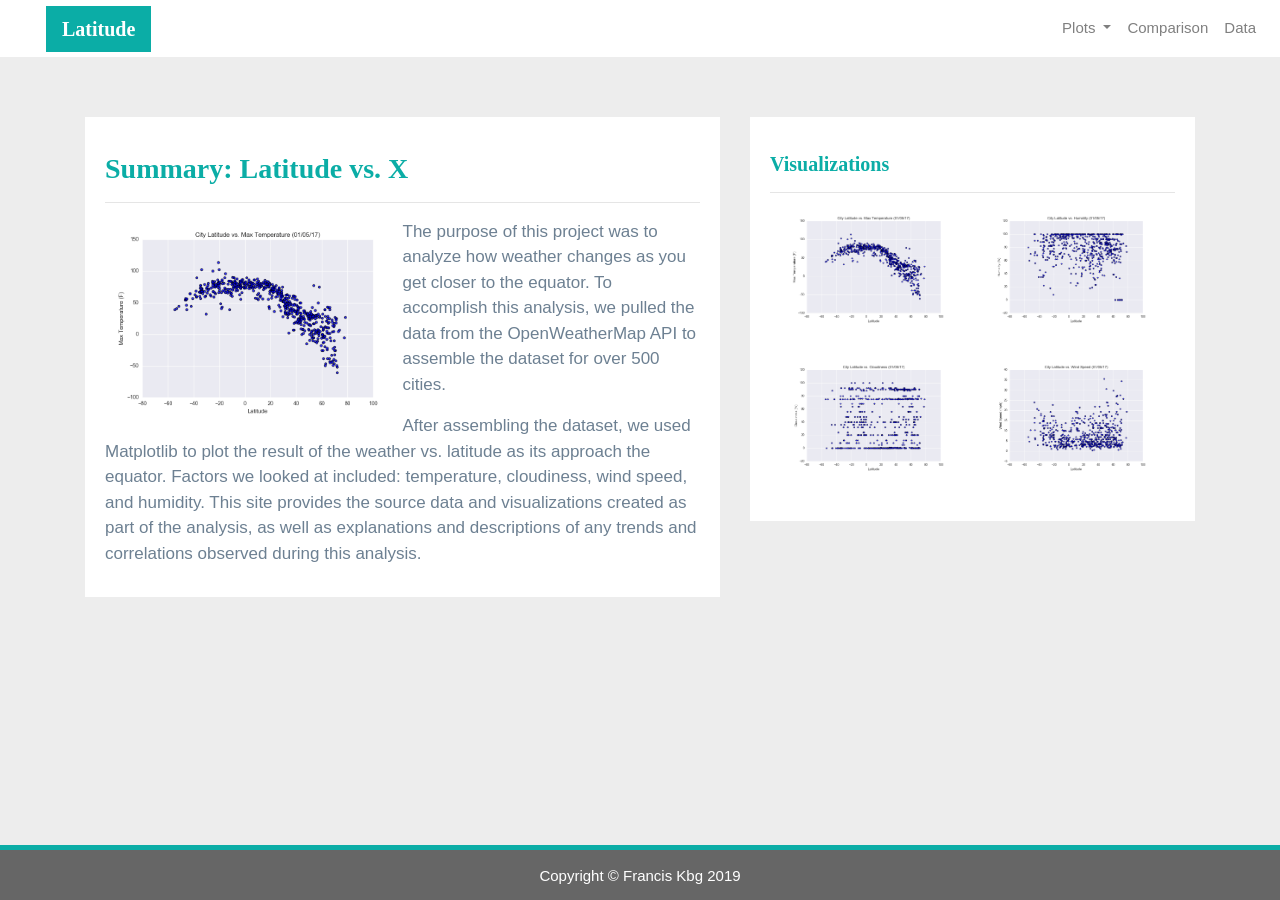
<file: index.html>
<!DOCTYPE html>
<html>

<head>
  <meta charset="utf-8" />
  <meta http-equiv="X-UA-Compatible" content="IE=edge">
  <title>Bootstrap Visualization Dashboard</title>
  <meta name="viewport" content="width=device-width, initial-scale=1">

  <!-- Bootstrap CSS -->
  <link rel="stylesheet" href="https://maxcdn.bootstrapcdn.com/bootstrap/4.0.0/css/bootstrap.min.css" integrity="sha384-Gn5384xqQ1aoWXA+058RXPxPg6fy4IWvTNh0E263XmFcJlSAwiGgFAW/dAiS6JXm"
    crossorigin="anonymous">

  <!--CSS Link-->
  <link rel="stylesheet" type="text/css" href="style.css">

</head>

<body>
  <!-- Navigation Section -->
  <div class="navigation">
    <nav class="navbar navbar-expand-lg navbar-light">
      <a class="navbar-brand" style="background-color: #0BADA6;" href="index.html">Latitude</a>
      <button class="navbar-toggler  border border-white" type="button" data-toggle="collapse" data-target="#navbarNavDropdown"
        aria-controls="navbarNavDropdown" aria-expanded="false" aria-label="Toggle navigation">
        <span class="navbar-toggler-icon"></span>
      </button>
      <div class="collapse navbar-collapse" id="navbarNavDropdown">
        <ul class="navbar-nav ml-auto">
          <li class="nav-item dropdown">
            <a class="nav-link dropdown-toggle" href="#" id="navbarDropdownMenuLink" data-toggle="dropdown"
              aria-haspopup="true" aria-expanded="false">
              Plots
            </a>
            <div class="dropdown-menu" aria-labelledby="navbarDropdownMenuLink">
              <a class="dropdown-item" href="max_temperature.html">Max Temperature</a>
              <a class="dropdown-item" href="humidity.html">Humidity</a>
              <a class="dropdown-item" href="cloudiness.html">Cloudiness</a>
              <a class="dropdown-item" href="wind_speed.html">Wind Speed</a>
            </div>
          </li>
          <li class="nav-item">
            <a class="nav-link" href="comparisons.html">Comparison</a>
          </li>
          <li class="nav-item">
            <a class="nav-link" href="data.html">Data</a>
          </li>

        </ul>
      </div>
    </nav>
  </div>
  <!-- Content Section -->
  <div class="container">
    <div class="row">
      <div class="col-lg-7 col-md-12">
        <!-- Left box  -->
        <div class="box">
          <h3 class="title">Summary: Latitude vs. X</h3>
          <hr>
          <img src="Resources/assets/images/Fig1.png" class="vizualization rounded float-left" alt="Max Temperature Graph">
          <p>The purpose of this project was to analyze how weather changes as you get closer to the equator. To
            accomplish this analysis, we pulled the data from the OpenWeatherMap API to assemble the dataset for over
            500 cities.</p>
          <p>After assembling the dataset, we used Matplotlib to plot the result of the weather vs. latitude as its approach the equator.
            Factors we looked at included: temperature, cloudiness, wind speed, and humidity. This site provides the
            source data and visualizations created as part of the analysis, as well as explanations and descriptions of
            any trends and correlations observed during this analysis.</p>
        </div>
      </div>
      <div class="col-lg-5 col-md-12">
        <!-- Right Box -->
        <div class="box">
          <h5 class="title">Visualizations</h5>
          <hr>


          <div class="container">
            <div class="row" style="padding-bottom: 30px;">
              <div class="col-6">
                <a href="max_temperature.html">
                  <img class="panel" src="Resources/assets/images/Fig1.png" alt="Max Temperature Image">
                </a>
              </div>
              <div class="col-6">
                <a href="humidity.html">
                  <img class="panel" src="Resources/assets/images/Fig2.png" alt="Humidity Graph">
                </a>
              </div>
            </div>

            <div class="row" style="padding-bottom: 30px;">
              <div class="col-6">
                <a href="cloudiness.html">
                  <img class="panel" src="Resources/assets/images/Fig3.png" alt="Cloudiness Graph">
                </a>
              </div>
              <div class="col-6">
                <a href="wind_speed.html">
                  <img class="panel" src="Resources/assets/images/Fig4.png" alt="Wind Speed Graph">
                </a>
              </div>


            </div>
          </div>


        </div>
      </div>
    </div>
  </div>
  <!-- Footer Section -->
  <footer>
    <div class="footer">Copyright &copy; Francis Kbg 2019</div>
  </footer>

  <!-- Bootstrap JS -->
  <script src="https://code.jquery.com/jquery-3.2.1.slim.min.js" integrity="sha384-KJ3o2DKtIkvYIK3UENzmM7KCkRr/rE9/Qpg6aAZGJwFDMVNA/GpGFF93hXpG5KkN"
    crossorigin="anonymous"></script>
  <script src="https://cdnjs.cloudflare.com/ajax/libs/popper.js/1.12.9/umd/popper.min.js" integrity="sha384-ApNbgh9B+Y1QKtv3Rn7W3mgPxhU9K/ScQsAP7hUibX39j7fakFPskvXusvfa0b4Q"
    crossorigin="anonymous"></script>
  <script src="https://maxcdn.bootstrapcdn.com/bootstrap/4.0.0/js/bootstrap.min.js" integrity="sha384-JZR6Spejh4U02d8jOt6vLEHfe/JQGiRRSQQxSfFWpi1MquVdAyjUar5+76PVCmYl"
    crossorigin="anonymous"></script>

</body>

</html>
</file>
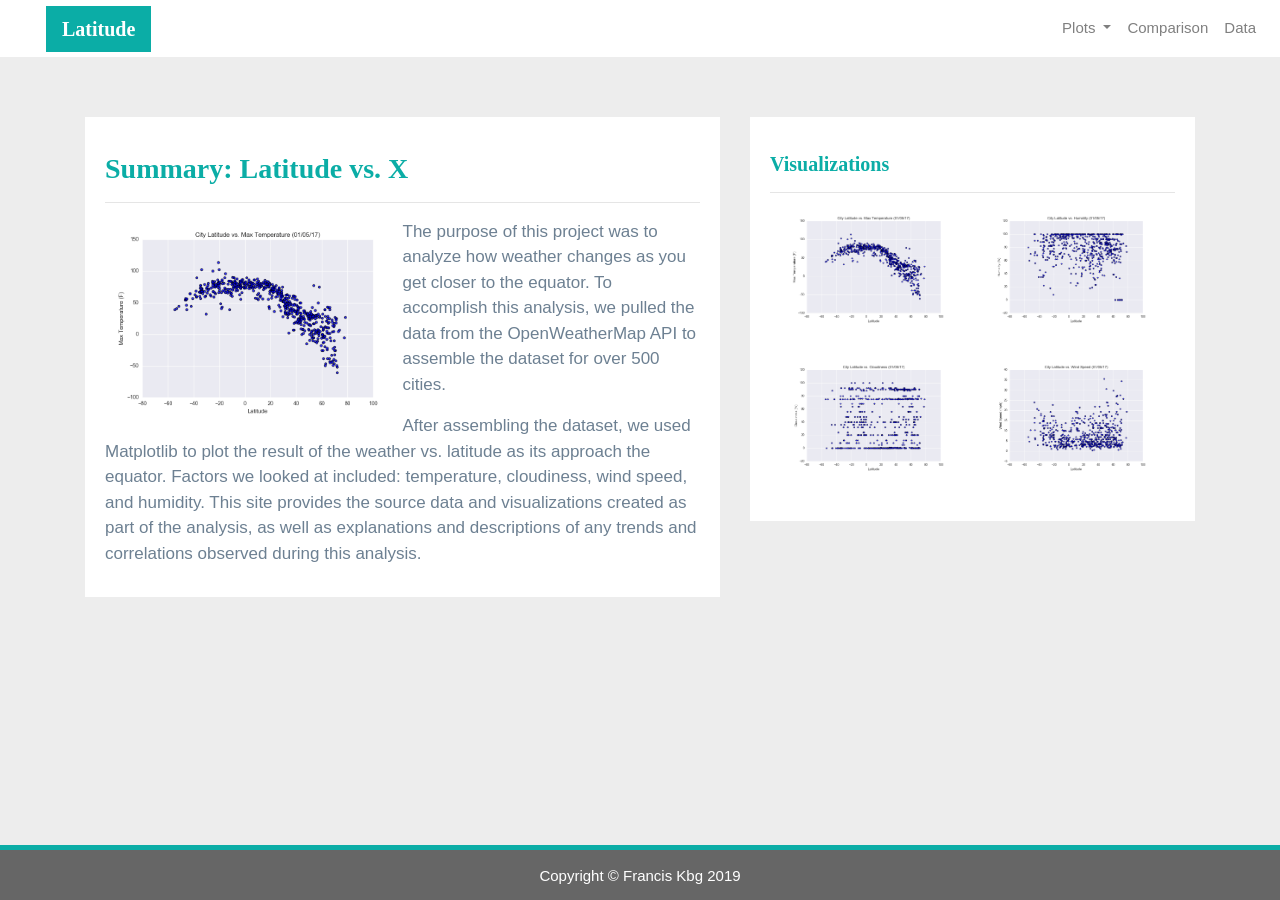
<file: Homework/index.html>
<!DOCTYPE html>
<html>

<head>
  <meta charset="utf-8" />
  <meta http-equiv="X-UA-Compatible" content="IE=edge">
  <title>Bootstrap Visualization Dashboard</title>
  <meta name="viewport" content="width=device-width, initial-scale=1">

  <!-- Bootstrap CSS -->
  <link rel="stylesheet" href="https://maxcdn.bootstrapcdn.com/bootstrap/4.0.0/css/bootstrap.min.css" integrity="sha384-Gn5384xqQ1aoWXA+058RXPxPg6fy4IWvTNh0E263XmFcJlSAwiGgFAW/dAiS6JXm"
    crossorigin="anonymous">

  <!--CSS Link-->
  <link rel="stylesheet" type="text/css" href="style.css">

</head>

<body>
  <!-- Navigation Section -->
  <div class="navigation">
    <nav class="navbar navbar-expand-lg navbar-light">
      <a class="navbar-brand" style="background-color: #0BADA6;" href="index.html">Latitude</a>
      <button class="navbar-toggler  border border-white" type="button" data-toggle="collapse" data-target="#navbarNavDropdown"
        aria-controls="navbarNavDropdown" aria-expanded="false" aria-label="Toggle navigation">
        <span class="navbar-toggler-icon"></span>
      </button>
      <div class="collapse navbar-collapse" id="navbarNavDropdown">
        <ul class="navbar-nav ml-auto">
          <li class="nav-item dropdown">
            <a class="nav-link dropdown-toggle" href="#" id="navbarDropdownMenuLink" data-toggle="dropdown"
              aria-haspopup="true" aria-expanded="false">
              Plots
            </a>
            <div class="dropdown-menu" aria-labelledby="navbarDropdownMenuLink">
              <a class="dropdown-item" href="max_temperature.html">Max Temperature</a>
              <a class="dropdown-item" href="humidity.html">Humidity</a>
              <a class="dropdown-item" href="cloudiness.html">Cloudiness</a>
              <a class="dropdown-item" href="wind_speed.html">Wind Speed</a>
            </div>
          </li>
          <li class="nav-item">
            <a class="nav-link" href="comparisons.html">Comparison</a>
          </li>
          <li class="nav-item">
            <a class="nav-link" href="data.html">Data</a>
          </li>

        </ul>
      </div>
    </nav>
  </div>
  <!-- Content Section -->
  <div class="container">
    <div class="row">
      <div class="col-lg-7 col-md-12">
        <!-- Left box  -->
        <div class="box">
          <h3 class="title">Summary: Latitude vs. X</h3>
          <hr>
          <img src="Resources/assets/images/Fig1.png" class="vizualization rounded float-left" alt="Max Temperature Graph">
          <p>The purpose of this project was to analyze how weather changes as you get closer to the equator. To
            accomplish this analysis, we pulled the data from the OpenWeatherMap API to assemble the dataset for over
            500 cities.</p>
          <p>After assembling the dataset, we used Matplotlib to plot the result of the weather vs. latitude as its approach the equator.
            Factors we looked at included: temperature, cloudiness, wind speed, and humidity. This site provides the
            source data and visualizations created as part of the analysis, as well as explanations and descriptions of
            any trends and correlations observed during this analysis.</p>
        </div>
      </div>
      <div class="col-lg-5 col-md-12">
        <!-- Right Box -->
        <div class="box">
          <h5 class="title">Visualizations</h5>
          <hr>


          <div class="container">
            <div class="row" style="padding-bottom: 30px;">
              <div class="col-6">
                <a href="max_temperature.html">
                  <img class="panel" src="Resources/assets/images/Fig1.png" alt="Max Temperature Image">
                </a>
              </div>
              <div class="col-6">
                <a href="humidity.html">
                  <img class="panel" src="Resources/assets/images/Fig2.png" alt="Humidity Graph">
                </a>
              </div>
            </div>

            <div class="row" style="padding-bottom: 30px;">
              <div class="col-6">
                <a href="cloudiness.html">
                  <img class="panel" src="Resources/assets/images/Fig3.png" alt="Cloudiness Graph">
                </a>
              </div>
              <div class="col-6">
                <a href="wind_speed.html">
                  <img class="panel" src="Resources/assets/images/Fig4.png" alt="Wind Speed Graph">
                </a>
              </div>


            </div>
          </div>


        </div>
      </div>
    </div>
  </div>
  <!-- Footer Section -->
  <footer>
    <div class="footer">Copyright &copy; Francis Kbg 2019</div>
  </footer>

  <!-- Bootstrap JS -->
  <script src="https://code.jquery.com/jquery-3.2.1.slim.min.js" integrity="sha384-KJ3o2DKtIkvYIK3UENzmM7KCkRr/rE9/Qpg6aAZGJwFDMVNA/GpGFF93hXpG5KkN"
    crossorigin="anonymous"></script>
  <script src="https://cdnjs.cloudflare.com/ajax/libs/popper.js/1.12.9/umd/popper.min.js" integrity="sha384-ApNbgh9B+Y1QKtv3Rn7W3mgPxhU9K/ScQsAP7hUibX39j7fakFPskvXusvfa0b4Q"
    crossorigin="anonymous"></script>
  <script src="https://maxcdn.bootstrapcdn.com/bootstrap/4.0.0/js/bootstrap.min.js" integrity="sha384-JZR6Spejh4U02d8jOt6vLEHfe/JQGiRRSQQxSfFWpi1MquVdAyjUar5+76PVCmYl"
    crossorigin="anonymous"></script>

</body>

</html>
</file>
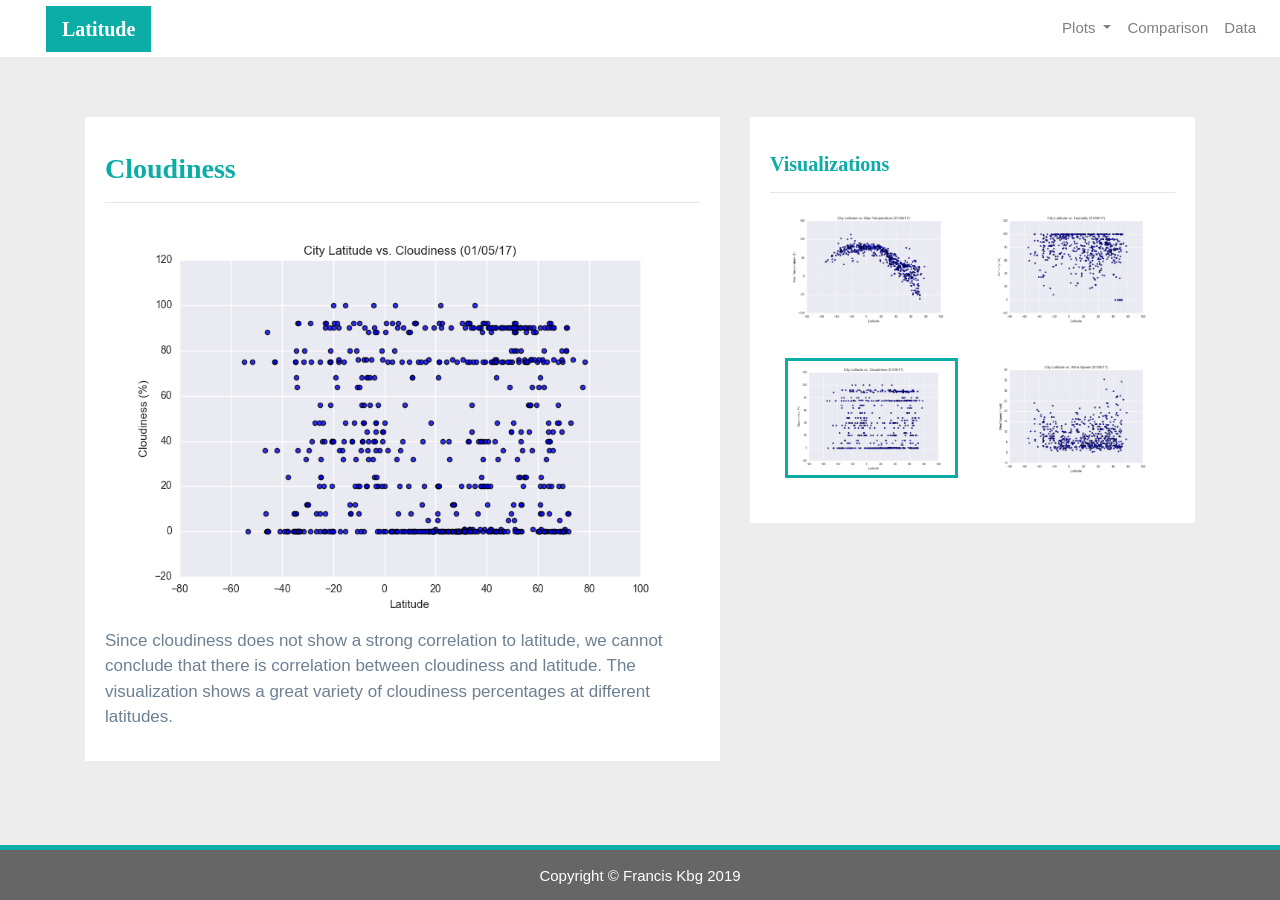
<file: cloudiness.html>
<!DOCTYPE html>
<html>

<head>
  <meta charset="utf-8" />
  <meta http-equiv="X-UA-Compatible" content="IE=edge">
  <title>Bootstrap Visualization Dashboard</title>
  <meta name="viewport" content="width=device-width, initial-scale=1">

  <!-- Bootstrap CSS -->
  <link rel="stylesheet" href="https://maxcdn.bootstrapcdn.com/bootstrap/4.0.0/css/bootstrap.min.css" integrity="sha384-Gn5384xqQ1aoWXA+058RXPxPg6fy4IWvTNh0E263XmFcJlSAwiGgFAW/dAiS6JXm"
    crossorigin="anonymous">

  <!--CSS Link-->
  <link rel="stylesheet" type="text/css" href="style.css">

</head>

<body>
  <!-- Navigation Section -->
  <div class="navigation">
    <nav class="navbar navbar-expand-lg navbar-light">
      <a class="navbar-brand" style="background-color: #0BADA6;" href="index.html">Latitude</a>
      <button class="navbar-toggler border border-white" type="button" data-toggle="collapse" data-target="#navbarNavDropdown"
        aria-controls="navbarNavDropdown" aria-expanded="false" aria-label="Toggle navigation">
        <span class="navbar-toggler-icon"></span>
      </button>
      <div class="collapse navbar-collapse" id="navbarNavDropdown">
        <ul class="navbar-nav ml-auto">
          <li class="nav-item dropdown">
            <a class="nav-link dropdown-toggle" href="#" id="navbarDropdownMenuLink" data-toggle="dropdown"
              aria-haspopup="true" aria-expanded="false">
              Plots
            </a>
            <div class="dropdown-menu" aria-labelledby="navbarDropdownMenuLink">
              <a class="dropdown-item" href="max_temperature.html">Max Temperature</a>
              <a class="dropdown-item" href="humidity.html">Humidity</a>
              <a class="dropdown-item active" href="cloudiness.html">Cloudiness</a>
              <a class="dropdown-item" href="wind_speed.html">Wind Speed</a>
            </div>
          </li>
          <li class="nav-item">
            <a class="nav-link" href="comparisons.html">Comparison</a>
          </li>
          <li class="nav-item">
            <a class="nav-link" href="data.html">Data</a>
          </li>

        </ul>
      </div>
    </nav>
  </div>
  <!-- Content Section -->
  <div class="container">
    <div class="row">
      <div class="col-lg-7 col-md-12">
        <!-- Left box  -->
        <div class="box">
          <h3 class="title">Cloudiness</h3>
          <hr>
          <img src="Resources/assets/images/Fig3.png" alt="Cloudines Graph">
          <p>Since cloudiness does not show a strong correlation to latitude, we cannot conclude that 
              there is correlation between cloudiness and latitude. The visualization shows a great variety of
            cloudiness percentages at different latitudes.</p>
        </div>
      </div>
      <div class="col-lg-5 col-md-12">
        <!-- Right Box -->
        <div class="box">
          <h5 class="title">Visualizations</h5>
          <hr>


          <div class="container">
            <div class="row" style="padding-bottom: 30px;">
              <div class="col-6">
                <a href="max_temperature.html">
                  <img class="panel" src="Resources/assets/images/Fig1.png" alt="Max Temperature Image">
                </a>
              </div>
              <div class="col-6">
                <a href="humidity.html">
                  <img class="panel" src="Resources/assets/images/Fig2.png" alt="Humidity Graph">
                </a>
              </div>
            </div>

            <div class="row" style="padding-bottom: 30px;">
              <div class="col-6">
                <a href="cloudiness.html">
                  <img class="panel active" src="Resources/assets/images/Fig3.png" alt="Cloudiness Graph">
                </a>
              </div>
              <div class="col-6">
                <a href="wind_speed.html">
                  <img class="panel" src="Resources/assets/images/Fig4.png" alt="Wind Speed Graph">
                </a>
              </div>


            </div>
          </div>


        </div>
      </div>
    </div>
  </div>
  <!-- Footer Section -->
  <footer>
    <div class="footer">Copyright &copy; Francis Kbg 2019</div>
  </footer>

  <!-- Bootstrap JS -->
  <script src="https://code.jquery.com/jquery-3.2.1.slim.min.js" integrity="sha384-KJ3o2DKtIkvYIK3UENzmM7KCkRr/rE9/Qpg6aAZGJwFDMVNA/GpGFF93hXpG5KkN"
    crossorigin="anonymous"></script>
  <script src="https://cdnjs.cloudflare.com/ajax/libs/popper.js/1.12.9/umd/popper.min.js" integrity="sha384-ApNbgh9B+Y1QKtv3Rn7W3mgPxhU9K/ScQsAP7hUibX39j7fakFPskvXusvfa0b4Q"
    crossorigin="anonymous"></script>
  <script src="https://maxcdn.bootstrapcdn.com/bootstrap/4.0.0/js/bootstrap.min.js" integrity="sha384-JZR6Spejh4U02d8jOt6vLEHfe/JQGiRRSQQxSfFWpi1MquVdAyjUar5+76PVCmYl"
    crossorigin="anonymous"></script>

</body>

</html>
</file>
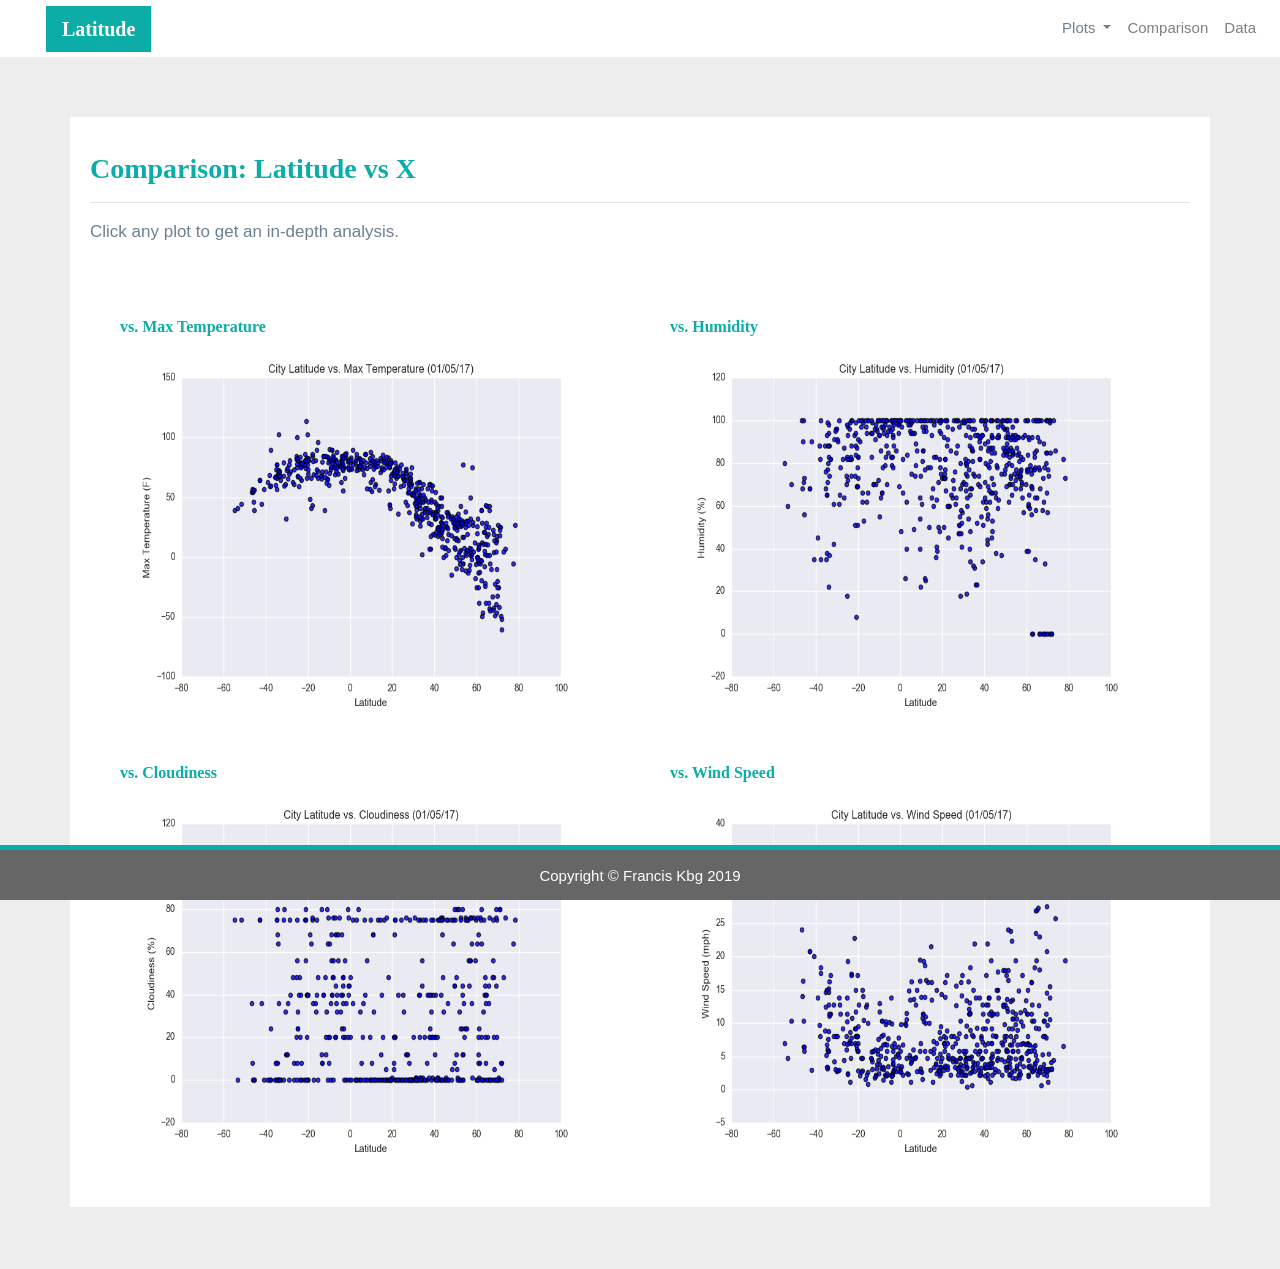
<file: comparisons.html>
<!DOCTYPE html>
<html>

<head>
  <meta charset="utf-8" />
  <meta http-equiv="X-UA-Compatible" content="IE=edge">
  <title>Bootstrap Visualization Dashboard</title>
  <meta name="viewport" content="width=device-width, initial-scale=1">

  <!-- Bootstrap CSS -->
  <link rel="stylesheet" href="https://maxcdn.bootstrapcdn.com/bootstrap/4.0.0/css/bootstrap.min.css" integrity="sha384-Gn5384xqQ1aoWXA+058RXPxPg6fy4IWvTNh0E263XmFcJlSAwiGgFAW/dAiS6JXm"
    crossorigin="anonymous">

  <!--CSS Link-->
  <link rel="stylesheet" type="text/css" href="style.css">

</head>

<body>
  <!-- Navigation Section -->
  <div class="navigation">
    <nav class="navbar navbar-expand-lg navbar-light">
      <a class="navbar-brand" style="background-color: #0BADA6;" href="index.html">Latitude</a>
      <button class="navbar-toggler  border border-white" type="button" data-toggle="collapse" data-target="#navbarNavDropdown"
        aria-controls="navbarNavDropdown" aria-expanded="false" aria-label="Toggle navigation">
        <span class="navbar-toggler-icon"></span>
      </button>
      <div class="collapse navbar-collapse" id="navbarNavDropdown">
        <ul class="navbar-nav ml-auto">
          <li class="nav-item dropdown">
            <a class="nav-link dropdown-toggle" href="#" id="navbarDropdownMenuLink" data-toggle="dropdown"
              aria-haspopup="true" aria-expanded="false" style="color: #6D8092">
              Plots
            </a>
            <div class="dropdown-menu" aria-labelledby="navbarDropdownMenuLink">
              <a class="dropdown-item" href="max_temperature.html">Max Temperature</a>
              <a class="dropdown-item" href="humidity.html">Humidity</a>
              <a class="dropdown-item" href="cloudiness.html">Cloudiness</a>
              <a class="dropdown-item" href="wind_speed.html">Wind Speed</a>
            </div>
          </li>
          <li class="nav-item">
            <a class="nav-link" href="comparisons.html">Comparison</a>
          </li>
          <li class="nav-item">
            <a class="nav-link" href="data.html">Data</a>
          </li>

        </ul>
      </div>
    </nav>
  </div>
  <!-- Content Section -->
  <div class="container">
    <div class="row">
      <div>
        <!-- Left box  -->
        <div class="box">
          <h3 class="title">Comparison: Latitude vs X</h3>
          <hr>
          <p>Click any plot to get an in-depth analysis.</p>
          <div class="container" style="padding-bottom: 40px;">
            <div class="row">
              <div class="col-lg-6" style="padding: 30px;">
                <div class="title">vs. Max Temperature</div>
                <a href="max_temperature.html">
                  <img class="panel" src="Resources/assets/images/Fig1.png" alt="Max Temperature Image">
                </a>
              </div>
              <div class="col-lg-6" style="padding: 30px;">
                <div class="title">vs. Humidity</div>
                <a href="humidity.html">
                  <img class="panel" src="Resources/assets/images/Fig2.png" alt="Humidity Graph">
                </a>
              </div>
            </div>

            <div class="row">
              <div class="col-lg-6" style="padding: 30px;">
                <div class="title">vs. Cloudiness</div>
                <a href="cloudiness.html">
                  <img class="panel" src="Resources/assets/images/Fig3.png" alt="Cloudiness Graph">
                </a>

              </div>
              <div class="col-lg-6" style="padding: 30px;">
                <div class="title">vs. Wind Speed</div>
                <a href="wind_speed.html">
                  <img class="panel" src="Resources/assets/images/Fig4.png" alt="Wind Speed Graph">
                </a>
              </div>
            </div>
          </div>
        </div>
      </div>
    </div>
  </div>

  <!-- Footer Section -->
  <footer>
    <div class="footer">Copyright &copy; Francis Kbg 2019</div>
  </footer>

  <!-- Bootstrap JS -->
  <script src="https://code.jquery.com/jquery-3.2.1.slim.min.js" integrity="sha384-KJ3o2DKtIkvYIK3UENzmM7KCkRr/rE9/Qpg6aAZGJwFDMVNA/GpGFF93hXpG5KkN"
    crossorigin="anonymous"></script>
  <script src="https://cdnjs.cloudflare.com/ajax/libs/popper.js/1.12.9/umd/popper.min.js" integrity="sha384-ApNbgh9B+Y1QKtv3Rn7W3mgPxhU9K/ScQsAP7hUibX39j7fakFPskvXusvfa0b4Q"
    crossorigin="anonymous"></script>
  <script src="https://maxcdn.bootstrapcdn.com/bootstrap/4.0.0/js/bootstrap.min.js" integrity="sha384-JZR6Spejh4U02d8jOt6vLEHfe/JQGiRRSQQxSfFWpi1MquVdAyjUar5+76PVCmYl"
    crossorigin="anonymous"></script>

</body>

</html>
</file>
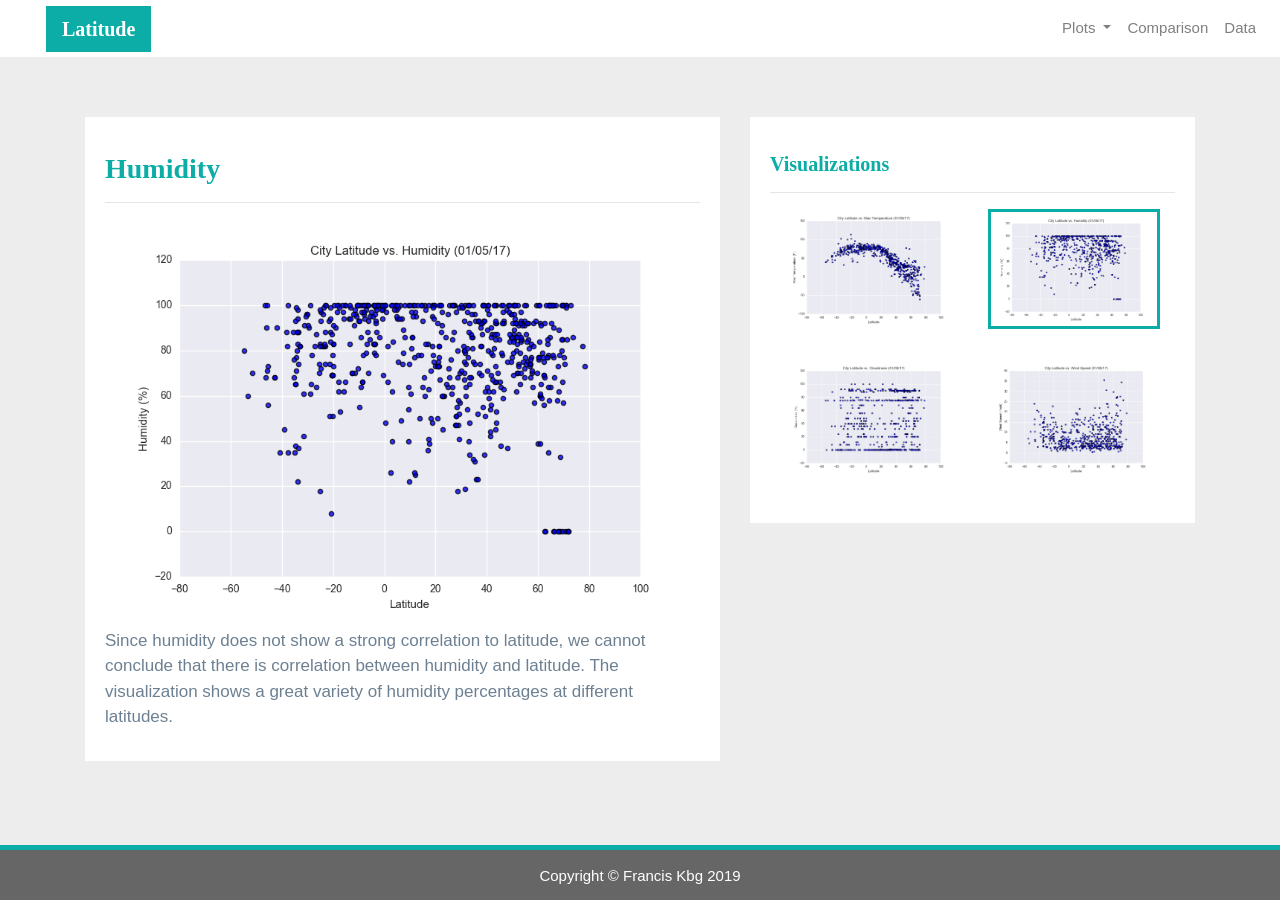
<file: humidity.html>
<!DOCTYPE html>
<html>

<head>
  <meta charset="utf-8" />
  <meta http-equiv="X-UA-Compatible" content="IE=edge">
  <title>Bootstrap Visualization Dashboard</title>
  <meta name="viewport" content="width=device-width, initial-scale=1">


  <!-- Bootstrap CSS -->
  <link rel="stylesheet" href="https://maxcdn.bootstrapcdn.com/bootstrap/4.0.0/css/bootstrap.min.css" integrity="sha384-Gn5384xqQ1aoWXA+058RXPxPg6fy4IWvTNh0E263XmFcJlSAwiGgFAW/dAiS6JXm"
    crossorigin="anonymous">

  <!--CSS Link-->
  <link rel="stylesheet" type="text/css" href="style.css">

</head>

<body>
  <!-- Navigation Section -->
  <div class="navigation">
    <nav class="navbar navbar-expand-lg navbar-light">
      <a class="navbar-brand" style="background-color: #0BADA6;" href="index.html">Latitude</a>
      <button class="navbar-toggler  border border-white" type="button" data-toggle="collapse" data-target="#navbarNavDropdown"
        aria-controls="navbarNavDropdown" aria-expanded="false" aria-label="Toggle navigation">
        <span class="navbar-toggler-icon"></span>
      </button>
      <div class="collapse navbar-collapse" id="navbarNavDropdown">
        <ul class="navbar-nav ml-auto">
          <li class="nav-item dropdown">
            <a class="nav-link dropdown-toggle" href="#" id="navbarDropdownMenuLink" data-toggle="dropdown"
              aria-haspopup="true" aria-expanded="false">
              Plots
            </a>
            <div class="dropdown-menu" aria-labelledby="navbarDropdownMenuLink">
              <a class="dropdown-item" href="max_temperature.html">Max Temperature</a>
              <a class="dropdown-item active" href="humidity.html">Humidity</a>
              <a class="dropdown-item" href="cloudiness.html">Cloudiness</a>
              <a class="dropdown-item" href="wind_speed.html">Wind Speed</a>
            </div>
          </li>
          <li class="nav-item">
            <a class="nav-link" href="comparisons.html">Comparison</a>
          </li>
          <li class="nav-item">
            <a class="nav-link" href="data.html">Data</a>
          </li>

        </ul>
      </div>
    </nav>
  </div>
  <!-- Content Section -->
  <div class="container">
    <div class="row">
      <div class="col-lg-7 col-md-12">
        <!-- Left box  -->
        <div class="box">
          <h3 class="title">Humidity</h3>
          <hr>
          <img src="Resources/assets/images/Fig2.png" alt="Humidity Graph">
          <p>Since humidity does not show a strong correlation to latitude, we cannot conclude that 
            there is correlation between humidity and latitude. The visualization shows a great variety of
              humidity percentages at different latitudes.</p>
        </div>
      </div>
      <div class="col-lg-5 col-md-12">
        <!-- Right Box -->
        <div class="box">
          <h5 class="title">Visualizations</h5>
          <hr>


          <div class="container">
            <div class="row" style="padding-bottom: 30px;">
              <div class="col-6">
                <a href="max_temperature.html">
                  <img class="panel" src="Resources/assets/images/Fig1.png" alt="Max Temperature Image">
                </a>
              </div>
              <div class="col-6">
                <a href="humidity.html">
                  <img class="panel active" src="Resources/assets/images/Fig2.png" alt="Humidity Graph">
                </a>
              </div>
            </div>

            <div class="row" style="padding-bottom: 30px;">
              <div class="col-6">
                <a href="cloudiness.html">
                  <img class="panel" src="Resources/assets/images/Fig3.png" alt="Cloudiness Graph">
                </a>
              </div>
              <div class="col-6">
                <a href="wind_speed.html">
                  <img class="panel" src="Resources/assets/images/Fig4.png" alt="Wind Speed Graph">
                </a>
              </div>


            </div>
          </div>


        </div>
      </div>
    </div>
  </div>
  <!-- Footer Section -->
  <footer>
    <div class="footer">Copyright &copy; Francis Kbg 2019</div>
  </footer>

  <!-- Bootstrap JS -->
  <script src="https://code.jquery.com/jquery-3.2.1.slim.min.js" integrity="sha384-KJ3o2DKtIkvYIK3UENzmM7KCkRr/rE9/Qpg6aAZGJwFDMVNA/GpGFF93hXpG5KkN"
    crossorigin="anonymous"></script>
  <script src="https://cdnjs.cloudflare.com/ajax/libs/popper.js/1.12.9/umd/popper.min.js" integrity="sha384-ApNbgh9B+Y1QKtv3Rn7W3mgPxhU9K/ScQsAP7hUibX39j7fakFPskvXusvfa0b4Q"
    crossorigin="anonymous"></script>
  <script src="https://maxcdn.bootstrapcdn.com/bootstrap/4.0.0/js/bootstrap.min.js" integrity="sha384-JZR6Spejh4U02d8jOt6vLEHfe/JQGiRRSQQxSfFWpi1MquVdAyjUar5+76PVCmYl"
    crossorigin="anonymous"></script>

</body>

</html>
</file>
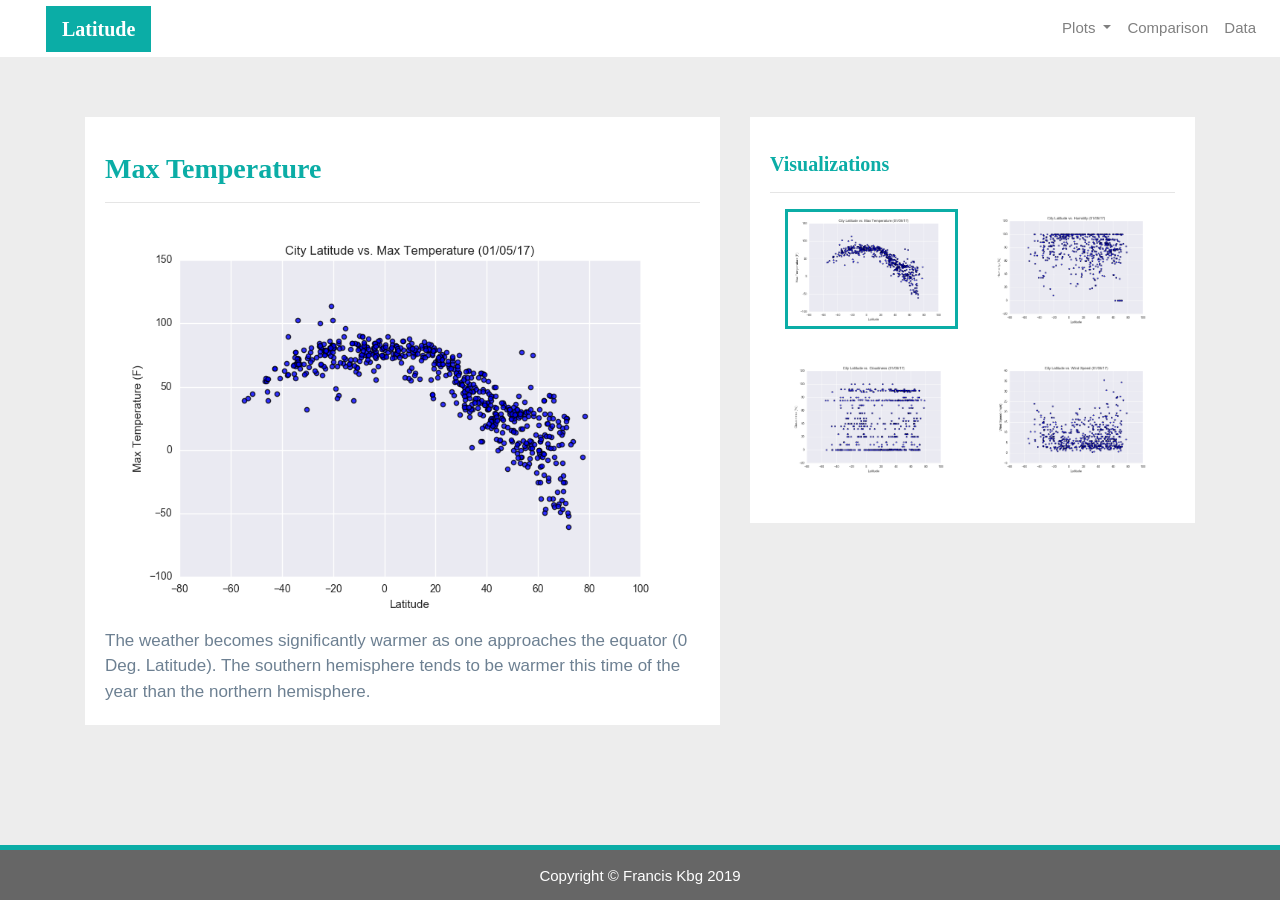
<file: max_temperature.html>
<!DOCTYPE html>
<html>

<head>
  <meta charset="utf-8" />
  <meta http-equiv="X-UA-Compatible" content="IE=edge">
  <title>Bootstrap Visualization Dashboard</title>
  <meta name="viewport" content="width=device-width, initial-scale=1">

  <!-- Bootstrap CSS -->
  <link rel="stylesheet" href="https://maxcdn.bootstrapcdn.com/bootstrap/4.0.0/css/bootstrap.min.css" integrity="sha384-Gn5384xqQ1aoWXA+058RXPxPg6fy4IWvTNh0E263XmFcJlSAwiGgFAW/dAiS6JXm"
    crossorigin="anonymous">

  <!--CSS Link-->
  <link rel="stylesheet" type="text/css" href="style.css">

</head>

<body>
  <!-- Navigation Section -->
  <div class="navigation">
    <nav class="navbar navbar-expand-lg navbar-light">
      <a class="navbar-brand" style="background-color: #0BADA6;" href="index.html">Latitude</a>
      <button class="navbar-toggler  border border-white" type="button" data-toggle="collapse" data-target="#navbarNavDropdown"
        aria-controls="navbarNavDropdown" aria-expanded="false" aria-label="Toggle navigation">
        <span class="navbar-toggler-icon"></span>
      </button>
      <div class="collapse navbar-collapse" id="navbarNavDropdown">
        <ul class="navbar-nav ml-auto">
          <li class="nav-item dropdown">
            <a class="nav-link dropdown-toggle" href="#" id="navbarDropdownMenuLink" data-toggle="dropdown"
              aria-haspopup="true" aria-expanded="false">
              Plots
            </a>
            <div class="dropdown-menu" aria-labelledby="navbarDropdownMenuLink">
              <a class="dropdown-item active" href="max_temperature.html">Max Temperature</a>
              <a class="dropdown-item" href="humidity.html">Humidity</a>
              <a class="dropdown-item" href="cloudiness.html">Cloudiness</a>
              <a class="dropdown-item" href="wind_speed.html">Wind Speed</a>
            </div>
          </li>
          <li class="nav-item">
            <a class="nav-link" href="comparisons.html">Comparison</a>
          </li>
          <li class="nav-item">
            <a class="nav-link" href="data.html">Data</a>
          </li>

        </ul>
      </div>
    </nav>
  </div>
  <!-- Content Section -->
  <div class="container">
    <div class="row">
      <div class="col-lg-7 col-md-12">
        <!-- Left box  -->
        <div class="box" style="padding-bottom: 5px;">
          <h3 class="title">Max Temperature</h3>
          <hr>
          <img src="Resources/assets/images/Fig1.png" alt="Max Temperature Graph">
          <p>The weather becomes significantly warmer as one approaches the equator (0 Deg. Latitude).
            The southern hemisphere tends to be warmer this time of the year than the northern hemisphere. </p>
        </div>
      </div>
      <div class="col-lg-5 col-md-12">
        <!-- Right Box -->
        <div class="box">
          <h5 class="title">Visualizations</h5>
          <hr>


          <div class="container">
            <div class="row" style="padding-bottom: 30px;">
              <div class="col-6">
                <a href="max_temperature.html">
                  <img class="panel active" src="Resources/assets/images/Fig1.png" alt="Max Temperature Image">
                </a>
              </div>
              <div class="col-6">
                <a href="humidity.html">
                  <img class="panel" src="Resources/assets/images/Fig2.png" alt="Humidity Graph">
                </a>
              </div>
            </div>

            <div class="row" style="padding-bottom: 30px;">
              <div class="col-6">
                <a href="cloudiness.html">
                  <img class="panel" src="Resources/assets/images/Fig3.png" alt="Cloudiness Graph">
                </a>
              </div>
              <div class="col-6">
                <a href="wind_speed.html">
                  <img class="panel" src="Resources/assets/images/Fig4.png" alt="Wind Speed Graph">
                </a>
              </div>


            </div>
          </div>


        </div>
      </div>
    </div>
  </div>
  <!-- Footer Section -->
  <footer>
    <div class="footer">Copyright &copy; Francis Kbg 2019</div>
  </footer>

  <!-- Bootstrap JS -->
  <script src="https://code.jquery.com/jquery-3.2.1.slim.min.js" integrity="sha384-KJ3o2DKtIkvYIK3UENzmM7KCkRr/rE9/Qpg6aAZGJwFDMVNA/GpGFF93hXpG5KkN"
    crossorigin="anonymous"></script>
  <script src="https://cdnjs.cloudflare.com/ajax/libs/popper.js/1.12.9/umd/popper.min.js" integrity="sha384-ApNbgh9B+Y1QKtv3Rn7W3mgPxhU9K/ScQsAP7hUibX39j7fakFPskvXusvfa0b4Q"
    crossorigin="anonymous"></script>
  <script src="https://maxcdn.bootstrapcdn.com/bootstrap/4.0.0/js/bootstrap.min.js" integrity="sha384-JZR6Spejh4U02d8jOt6vLEHfe/JQGiRRSQQxSfFWpi1MquVdAyjUar5+76PVCmYl"
    crossorigin="anonymous"></script>

</body>

</html>
</file>
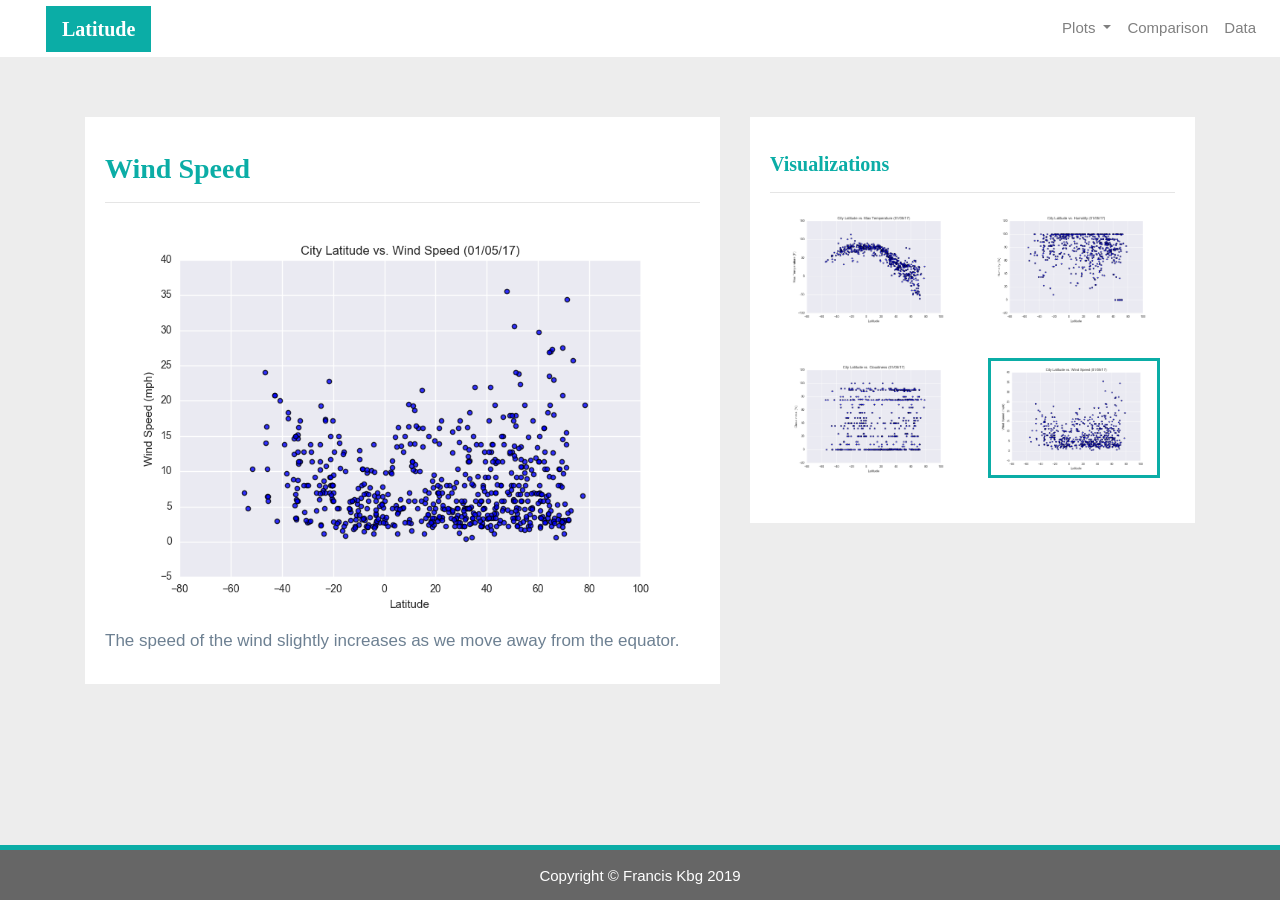
<file: wind_speed.html>
<!DOCTYPE html>
<html>

<head>
  <meta charset="utf-8" />
  <meta http-equiv="X-UA-Compatible" content="IE=edge">
  <title>Bootstrap Visualization Dashboard</title>
  <meta name="viewport" content="width=device-width, initial-scale=1">

  <!-- Bootstrap CSS -->
  <link rel="stylesheet" href="https://maxcdn.bootstrapcdn.com/bootstrap/4.0.0/css/bootstrap.min.css" integrity="sha384-Gn5384xqQ1aoWXA+058RXPxPg6fy4IWvTNh0E263XmFcJlSAwiGgFAW/dAiS6JXm"
    crossorigin="anonymous">
  <!--CSS Link-->
  <link rel="stylesheet" type="text/css" href="style.css">
</head>

<body>
  <!-- Navigation Section -->
  <div class="navigation">
    <nav class="navbar navbar-expand-lg navbar-light">
      <a class="navbar-brand" style="background-color: #0BADA6;" href="index.html">Latitude</a>
      <button class="navbar-toggler border border-white" type="button" data-toggle="collapse" data-target="#navbarNavDropdown"
        aria-controls="navbarNavDropdown" aria-expanded="false" aria-label="Toggle navigation">
        <span class="navbar-toggler-icon"></span>
      </button>
      <div class="collapse navbar-collapse" id="navbarNavDropdown">
        <ul class="navbar-nav ml-auto">
          <li class="nav-item dropdown">
            <a class="nav-link dropdown-toggle" href="#" id="navbarDropdownMenuLink" data-toggle="dropdown"
              aria-haspopup="true" aria-expanded="false">
              Plots
            </a>
            <div class="dropdown-menu" aria-labelledby="navbarDropdownMenuLink">
              <a class="dropdown-item" href="max_temperature.html">Max Temperature</a>
              <a class="dropdown-item" href="humidity.html">Humidity</a>
              <a class="dropdown-item" href="cloudiness.html">Cloudiness</a>
              <a class="dropdown-item active" href="wind_speed.html">Wind Speed</a>
            </div>
          </li>
          <li class="nav-item">
            <a class="nav-link" href="comparisons.html">Comparison</a>
          </li>
          <li class="nav-item">
            <a class="nav-link" href="data.html">Data</a>
          </li>

        </ul>
      </div>
    </nav>
  </div>
  <!-- Content Section -->
  <div class="container">
    <div class="row">
      <div class="col-lg-7 col-md-12">
        <!-- Left box  -->
        <div class="box">
          <h3 class="title">Wind Speed</h3>
          <hr>
          <img src="Resources/assets/images/Fig4.png" alt="Wind Speed Graph">
          <p>The speed of the wind slightly increases as we move away from the equator. </p>
        </div>
      </div>
      <div class="col-lg-5 col-md-12">
        <!-- Right Box -->
        <div class="box">
          <h5 class="title">Visualizations</h5>
          <hr>
          <div class="container">
            <div class="row" style="padding-bottom: 30px;">
              <div class="col-6">
                <a href="max_temperature.html">
                  <img class="panel" src="Resources/assets/images/Fig1.png" alt="Max Temperature Image">
                </a>
              </div>
              <div class="col-6">
                <a href="humidity.html">
                  <img class="panel" src="Resources/assets/images/Fig2.png" alt="Humidity Graph">
                </a>
              </div>
            </div>
            <div class="row" style="padding-bottom: 30px;">
              <div class="col-6">
                <a href="cloudiness.html">
                  <img class="panel" src="Resources/assets/images/Fig3.png" alt="Cloudiness Graph">
                </a>
              </div>
              <div class="col-6">
                <a href="wind_speed.html">
                  <img class="panel active" src="Resources/assets/images/Fig4.png" alt="Wind Speed Graph">
                </a>
              </div>
            </div>
          </div>
        </div>
      </div>
    </div>
  </div>
  <!-- Footer Section -->
  <footer>
    <div class="footer">Copyright &copy; Francis Kbg 2019</div>
  </footer>

  <!-- Bootstrap JS -->
  <script src="https://code.jquery.com/jquery-3.2.1.slim.min.js" integrity="sha384-KJ3o2DKtIkvYIK3UENzmM7KCkRr/rE9/Qpg6aAZGJwFDMVNA/GpGFF93hXpG5KkN"
    crossorigin="anonymous"></script>
  <script src="https://cdnjs.cloudflare.com/ajax/libs/popper.js/1.12.9/umd/popper.min.js" integrity="sha384-ApNbgh9B+Y1QKtv3Rn7W3mgPxhU9K/ScQsAP7hUibX39j7fakFPskvXusvfa0b4Q"
    crossorigin="anonymous"></script>
  <script src="https://maxcdn.bootstrapcdn.com/bootstrap/4.0.0/js/bootstrap.min.js" integrity="sha384-JZR6Spejh4U02d8jOt6vLEHfe/JQGiRRSQQxSfFWpi1MquVdAyjUar5+76PVCmYl"
    crossorigin="anonymous"></script>
</body>

</html>
</file>
<file: style.css>
/* Body */
body{
    background-color: #EDEDED; 
}
/* Navbar */
.navbar{
    max-height: 57px; 
}
.navigation .navbar-brand{
    color: white; 
    margin-left: 30px; 
    padding: inherit; 
    font-weight: bold; 
    background-color: #0BADA6;
    font-family: Georgia, 'Times New Roman', Times, serif;
}
.navbar{
    background-color: white; 
    font-size: 15px; 
}
.active, .dropdown-menu .dropdown-item:active a:hover{
    background-color:#E7E7E7!important; 
}
.dropdown-item{
    color: #6D8092 !important; 
}
.dropdown .dropdown-menu .dropdown-item:active, .dropdown .dropdown-menu .dropdown-item:hover{
    background-color:#E7E7E7 !important; 
}
a{
    color: #6D8092;
    font-size: 15px; 
}
.nav-link:hover{
    background-color:#E7E7E7 !important;
   }

.navbar-brand:hover{
color: rgb(175, 175, 175) !important;
}
/* Images */
img{
    width:100% !important;
    height:100% !important;
}
.active, .panel:hover{
    border-color:#0BADA6;
    border-style: solid; 
    
}
.vizualization{
    width:50% !important;
    height:50% !important;
}

/* Title Class  */
.title{
    color: #0BADA6;  
    font-family: Georgia, 'Times New Roman', Times, serif;
    font-weight: bolder; 
    padding-top: 25px; 
}
/* Paragraph Element */
p{
 color: #6D8092;
 font-family: Arial, Helvetica, sans-serif;
 font-size: 17px; 
}
/* Box Class */
.box {
    margin-top: 60px; 
    margin-bottom: 62px; 
    padding: 10px 20px 15px; 
    color:black;
    background-color: white; 

  }
/* Table */
  .table{
    font-size: 15px; 
    border-top-color: white !important; 
}
/* Footer */
footer{
background-color: #666666; 
border-top-style: solid; 
border-top-width: 5px; 
border-top-color: #0BADA6;
color: white; 
min-height: 55px; 
font-family: Arial, Helvetica, sans-serif;
font-size: 15px; 
text-align: center; 
position: fixed;
left: 0;
bottom: 0;
width: 100%;
padding-top: 15px; 
}
/* Media Queries */
@media(max-width: 992px){
.navbar-expand-lg{
background-color: #0BADA6 !important;
}
.navbar{
    max-height: none; 
    padding: inherit;
}
.navbar div{
    margin: inherit; 
    background-color: white;  
}
.navbar-brand{
    padding: 10px !important; 
}

button{
    margin-right: 30px; 
}
button:focus {

    outline: 1px dotted;
    outline: 5px auto -webkit-focusring-color;
    
    }
}
</file>
<file: Homework/style.css>
/* Body */
body{
    background-color: #EDEDED; 
}
/* Navbar */
.navbar{
    max-height: 57px; 
}
.navigation .navbar-brand{
    color: white; 
    margin-left: 30px; 
    padding: inherit; 
    font-weight: bold; 
    background-color: #0BADA6;
    font-family: Georgia, 'Times New Roman', Times, serif;
}
.navbar{
    background-color: white; 
    font-size: 15px; 
}
.active, .dropdown-menu .dropdown-item:active a:hover{
    background-color:#E7E7E7!important; 
}
.dropdown-item{
    color: #6D8092 !important; 
}
.dropdown .dropdown-menu .dropdown-item:active, .dropdown .dropdown-menu .dropdown-item:hover{
    background-color:#E7E7E7 !important; 
}
a{
    color: #6D8092;
    font-size: 15px; 
}
.nav-link:hover{
    background-color:#E7E7E7 !important;
   }

.navbar-brand:hover{
color: rgb(175, 175, 175) !important;
}
/* Images */
img{
    width:100% !important;
    height:100% !important;
}
.active, .panel:hover{
    border-color:#0BADA6;
    border-style: solid; 
    
}
.vizualization{
    width:50% !important;
    height:50% !important;
}

/* Title Class  */
.title{
    color: #0BADA6;  
    font-family: Georgia, 'Times New Roman', Times, serif;
    font-weight: bolder; 
    padding-top: 25px; 
}
/* Paragraph Element */
p{
 color: #6D8092;
 font-family: Arial, Helvetica, sans-serif;
 font-size: 17px; 
}
/* Box Class */
.box {
    margin-top: 60px; 
    margin-bottom: 62px; 
    padding: 10px 20px 15px; 
    color:black;
    background-color: white; 

  }
/* Table */
  .table{
    font-size: 15px; 
    border-top-color: white !important; 
}
/* Footer */
footer{
background-color: #666666; 
border-top-style: solid; 
border-top-width: 5px; 
border-top-color: #0BADA6;
color: white; 
min-height: 55px; 
font-family: Arial, Helvetica, sans-serif;
font-size: 15px; 
text-align: center; 
position: fixed;
left: 0;
bottom: 0;
width: 100%;
padding-top: 15px; 
}
/* Media Queries */
@media(max-width: 992px){
.navbar-expand-lg{
background-color: #0BADA6 !important;
}
.navbar{
    max-height: none; 
    padding: inherit;
}
.navbar div{
    margin: inherit; 
    background-color: white;  
}
.navbar-brand{
    padding: 10px !important; 
}

button{
    margin-right: 30px; 
}
button:focus {

    outline: 1px dotted;
    outline: 5px auto -webkit-focusring-color;
    
    }
}
</file>
